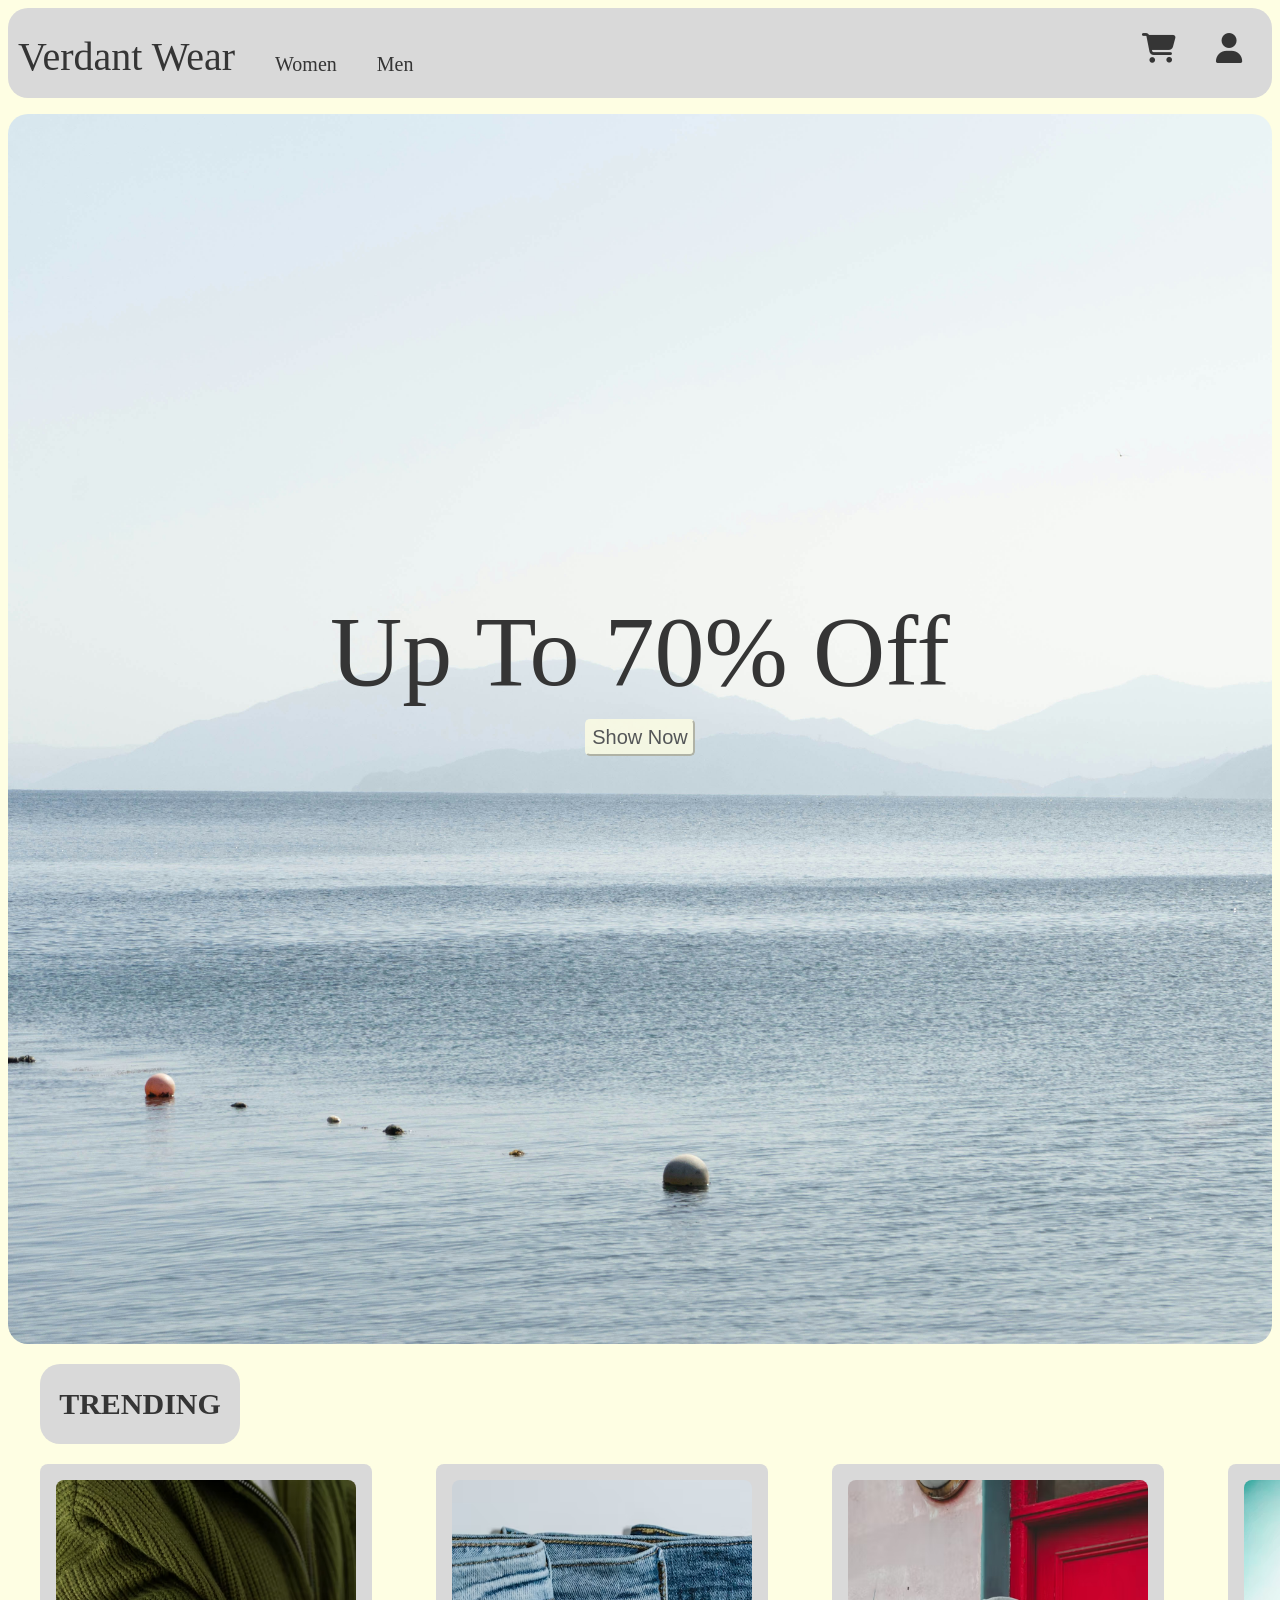
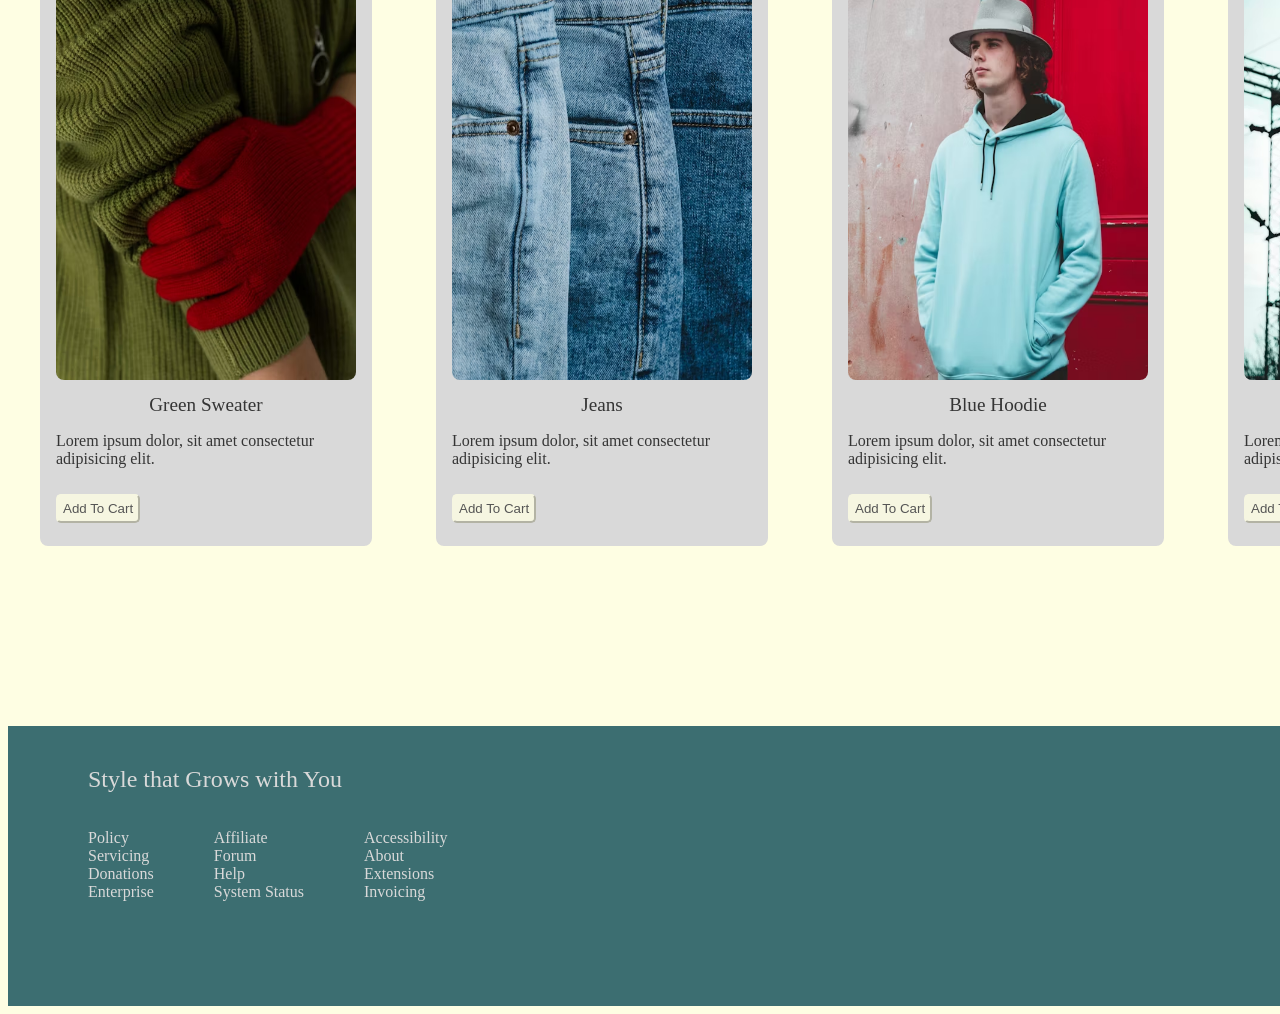
<file: index.html>
<!DOCTYPE html>
<html lang="en">
<head>
    <meta charset="UTF-8">
    <meta name="viewport" content="width=device-width, initial-scale=1.0">
    <title>Loading</title>
</head>
<body>
    


    <script>
        window.location.replace('./public/home_page.html')
    </script>
</body>
</html>
</file>
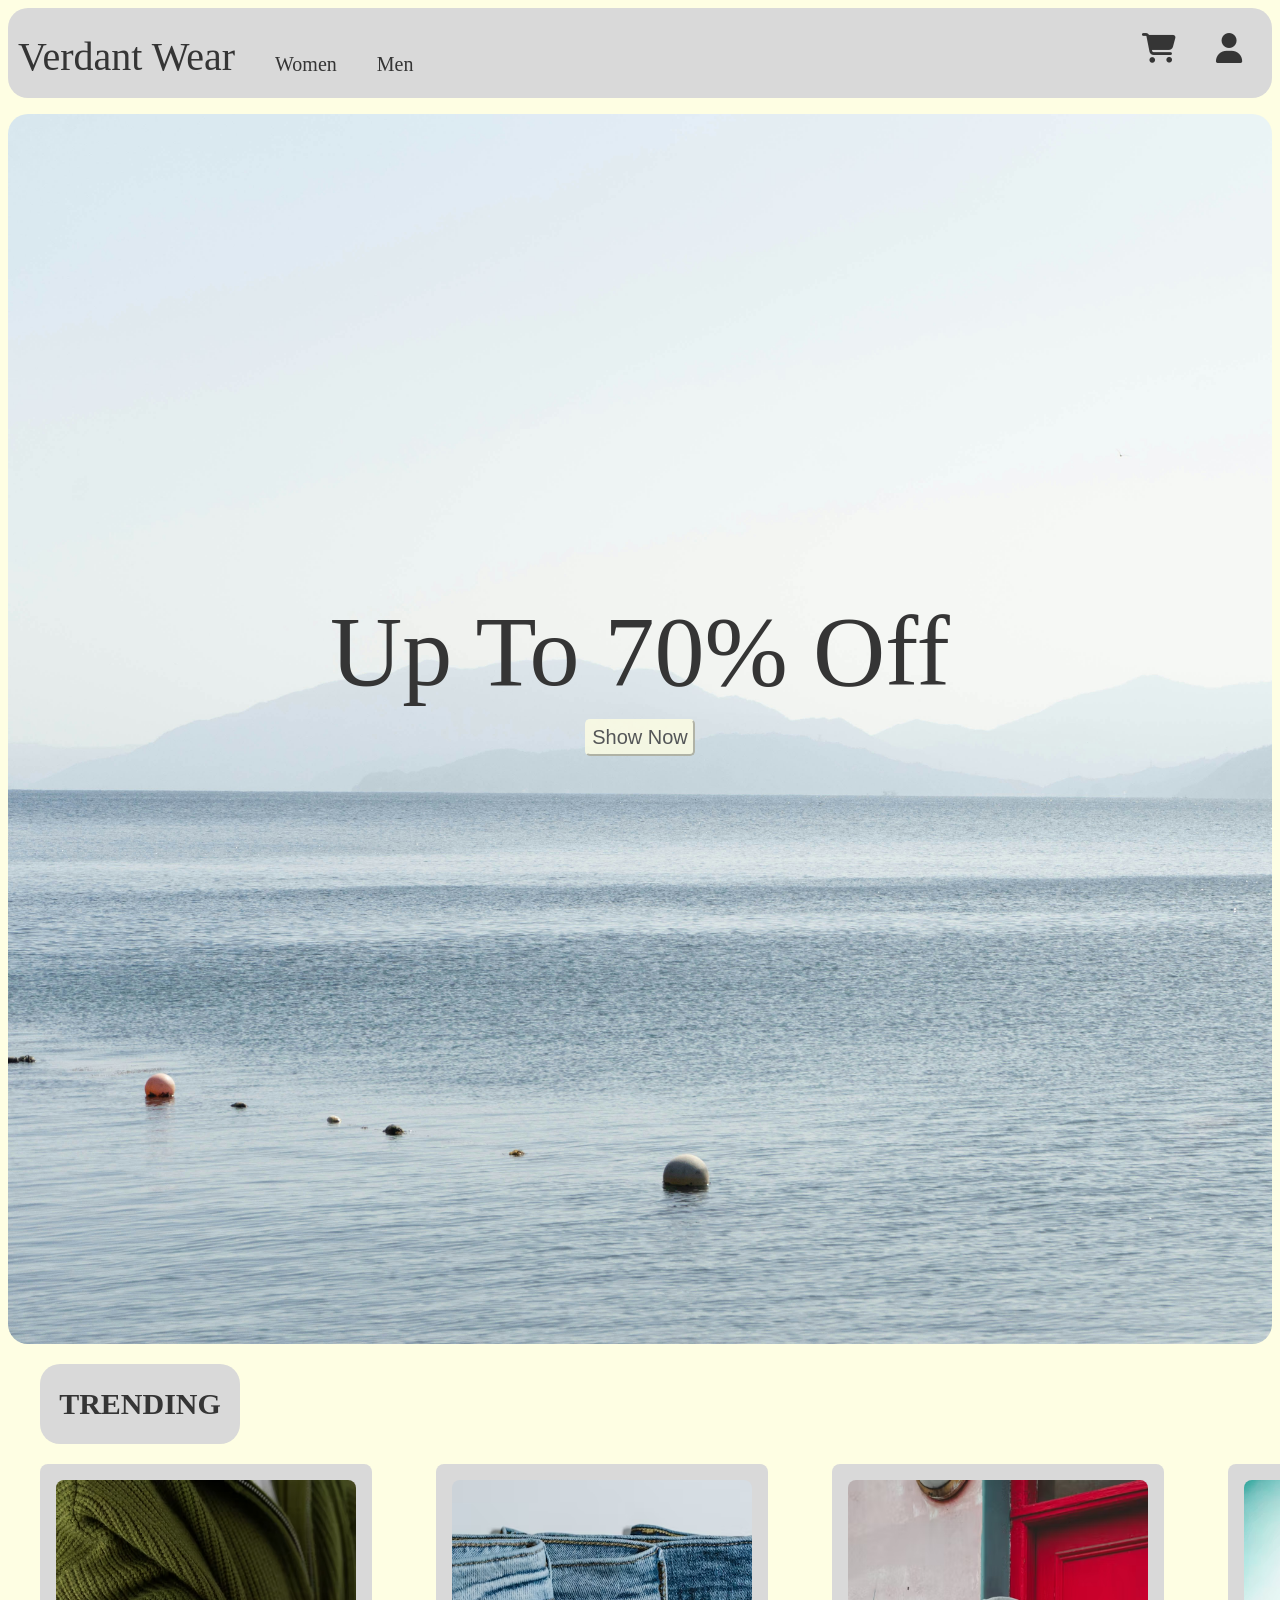
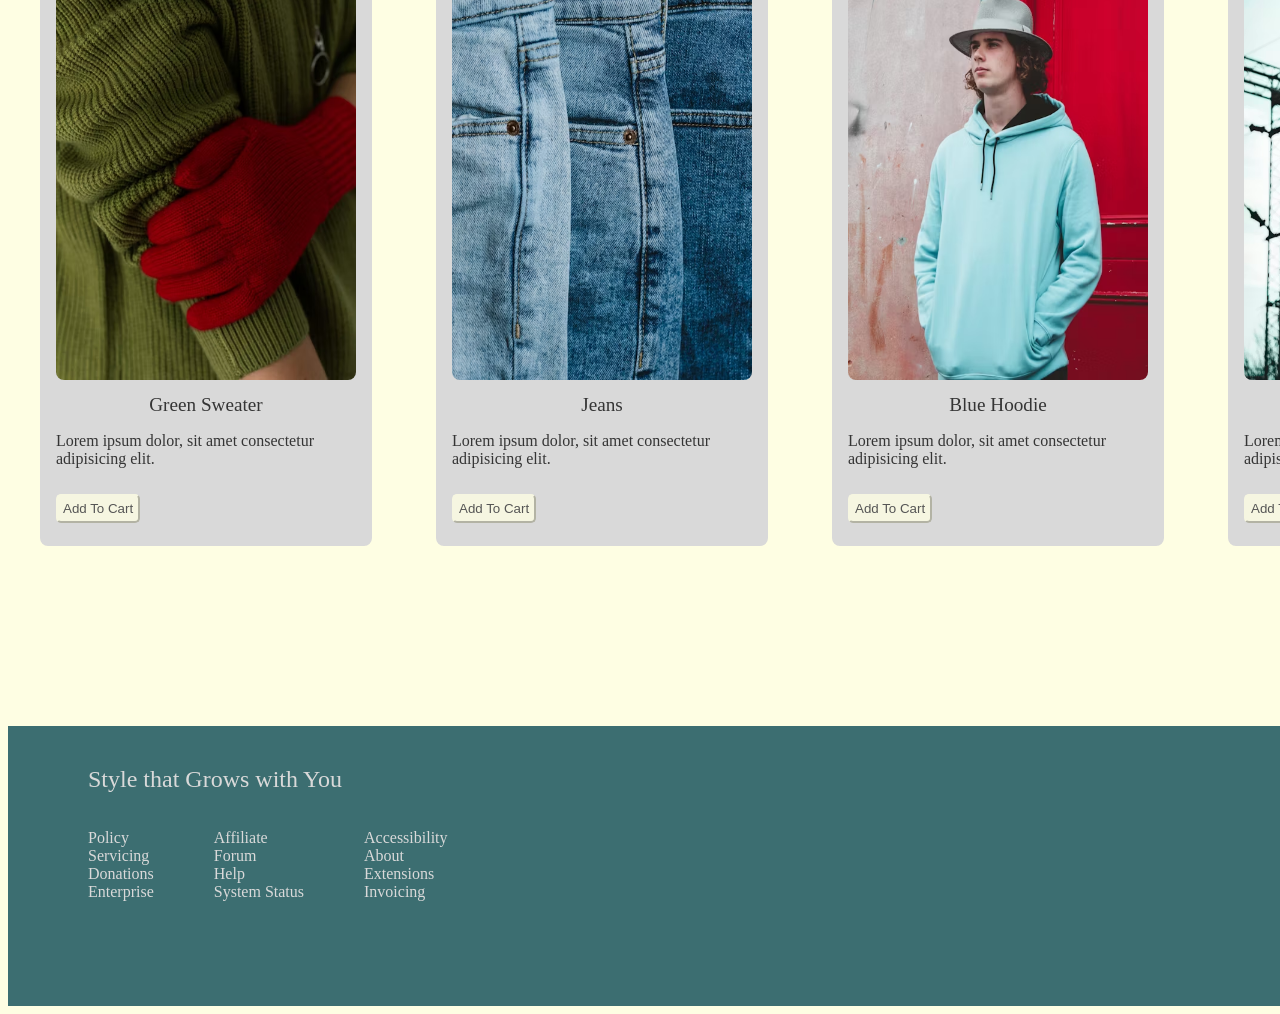
<file: public/buy/index.html>
<!DOCTYPE html>
<html lang="en">
<head>
    <meta charset="UTF-8">
    <meta name="viewport" content="width=device-width, initial-scale=1.0">
    <title>Loading</title>
</head>
<body>
    


    <script>
        window.location.replace('/public/home_page.html')
    </script>
</body>
</html>
</file>
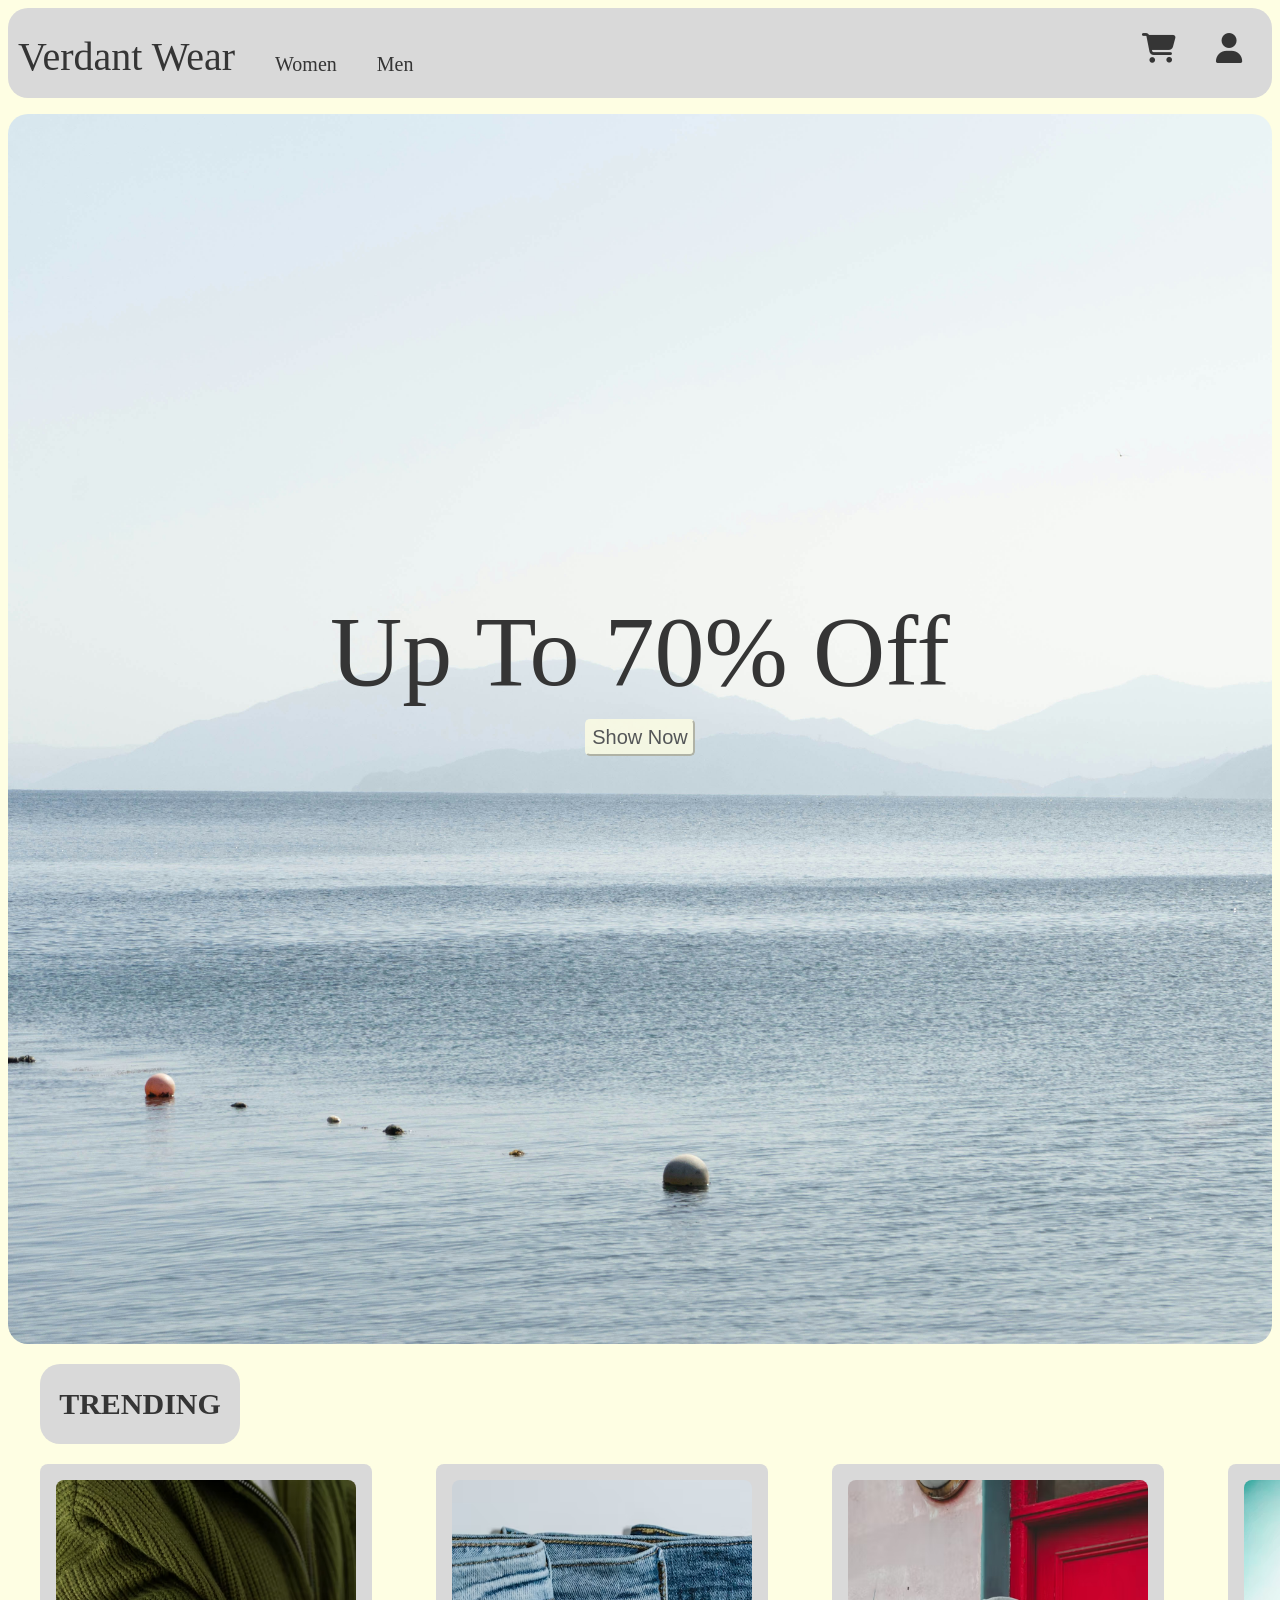
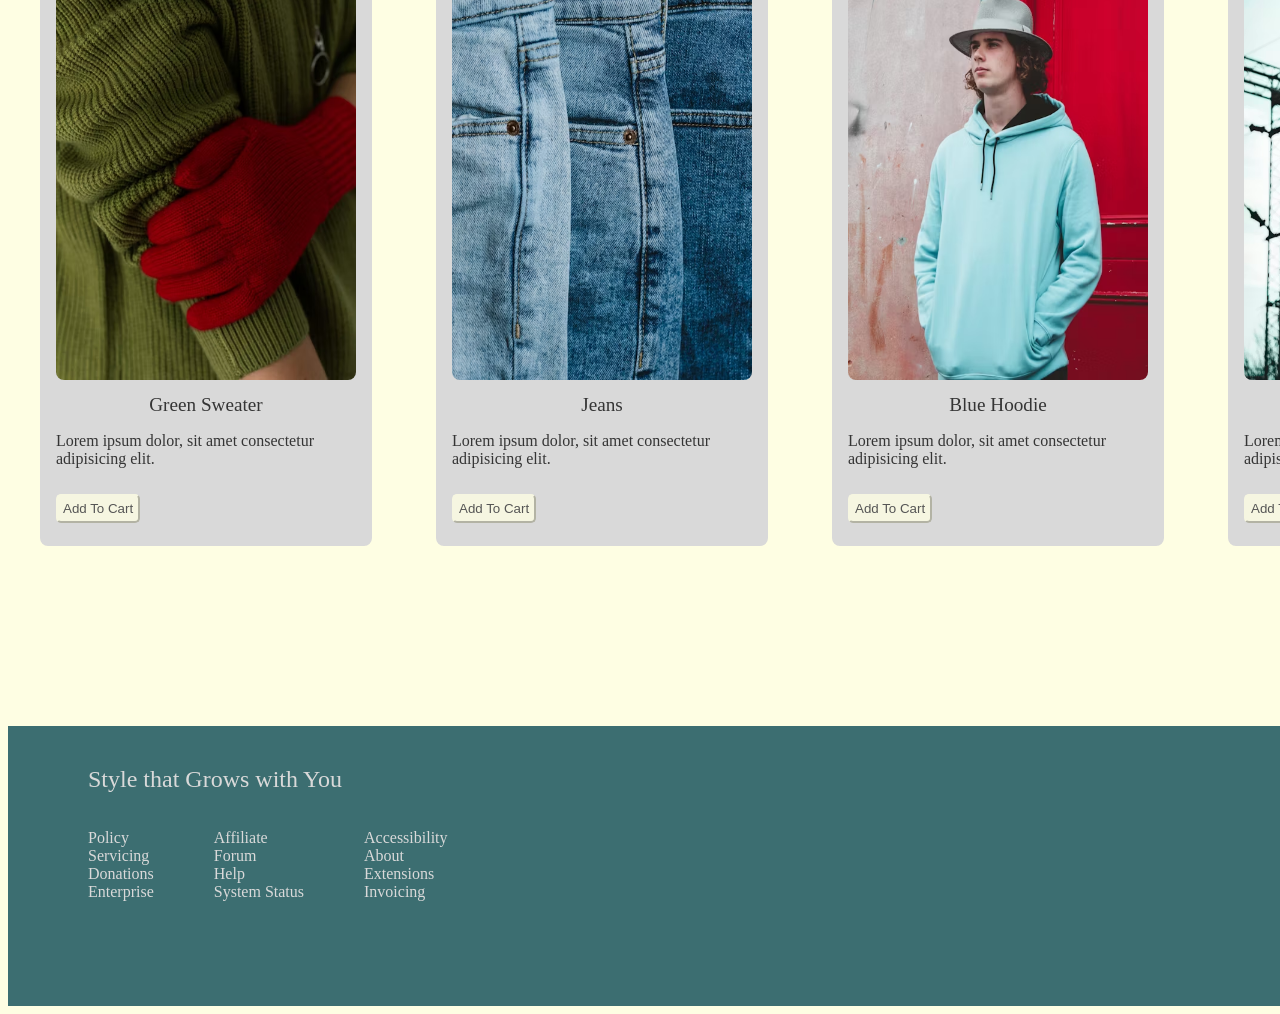
<file: public/home_page.html>
<!DOCTYPE html>
<html lang="en">
<head>
    <meta charset="UTF-8">
    <meta name="viewport" content="width=device-width, initial-scale=1.0">
    <link rel="stylesheet" href="/public/style/global.css">
    <link rel="stylesheet" href="https://cdnjs.cloudflare.com/ajax/libs/font-awesome/6.5.0/css/all.min.css">
    <link rel="stylesheet" href="homepage_style.css">
    <nav>
        <ul>
            <label for=""></label>
            <div class="left-half">
                <li class="nav-bar-title"><a href="/public/home_page.html" id="nav_bar_title">Verdant Wear</a></li>
                <li class="nav-bar-item-left"><a href="">Women</a></li>
                <li class="nav-bar-item-left"><a href="/public/buy/mens_shop.html">Men</a></li>
            </div>
            <div class="center">
                
            </div>
            <div class="right-half">
                <li class="nav-bar-item-right"><a href="/public/cart/cart.html" style="padding-right: 20px;"><i class="fa-solid fa-cart-shopping"></a></i></li>
                <li class="nav-bar-item-right"><a href="/public/user/login.html"><i class="fa-solid fa-user"></i></a></li>
            </div>
        </ul>
    </nav>
    <title>Home</title>
</head>
<body>
<body>
    <div class="intro_container">
        <div>
            <label class="intro_container_label">Up To 70% Off </label>
            <div style="height: 10px;"></div>
            <div style="display: flex; justify-content: center;" >
                <button class="button-style"><a href="/public/buy/mens_shop.html">Show Now</a></button>
            </div>        
        </div>
    </div>

<div class="ttpx_gap"></div>



    <div class="trending_label_container">
        <label class="trending_label">TRENDING</label>
    </div>
    <div class="ttpx_gap"></div>
    <span class="trending_section">
        <div style="height: 50px;"></div>
        <div class="card">
            <img class="trending_card_image" src="/assets/home_page_card_images/green_sweater.avif" alt="">
            <div style="height: 10px;"></div>
            <label class="card_title"">Green Sweater</label>
            <p class="card_info" style="color: #353535;">Lorem ipsum dolor, sit amet consectetur adipisicing elit.</p>
            <div style="height: 10px;"></div>
            <button class="button-style" id="Green_Sweater"><a href="">Add To Cart</a></button>
        </div>
        <div class="card">
            <img class="trending_card_image" src="/assets/home_page_card_images/jeans.avif" alt="">
            <div style="height: 10px;"></div>
            <label class="card_title"">Jeans</label>
            <p class="card_info" style="color: #353535;">Lorem ipsum dolor, sit amet consectetur adipisicing elit.</p>
            <div style="height: 10px;"></div>
            <button class="button-style" id="Jeans"><a href="">Add To Cart</a></button>
        </div>
        <div class="card">
            <img class="trending_card_image" src="/assets/home_page_card_images/blue_hoodie.avif" alt="">
            <div style="height: 10px;"></div>
            <label class="card_title"">Blue Hoodie</label>
            <p class="card_info" style="color: #353535;">Lorem ipsum dolor, sit amet consectetur adipisicing elit.</p>
            <div style="height: 10px;"></div>
            <button class="button-style" id="add_blue_hoodie"><a href="">Add To Cart</a></button>
        </div>
        <div class="card">
            <img class="trending_card_image" src="/assets/home_page_card_images/nike_whatever.avif" alt="">
            <div style="height: 10px;"></div>
            <label class="card_title"">Nike</label>
            <p class="card_info" style="color: #353535;">Lorem ipsum dolor, sit amet consectetur adipisicing elit.</p>
            <div style="height: 10px;"></div>
            <button class="button-style" id="add_nike_cart"><a href="">Add To Cart</a></button>
        </div>
    </span>

    <div style="height: 90px;"></div>
    <div id="recently_viewed_container"></div>
    <div style="height: 90px;"></div>

    <div class="footer" style="background-color: #3C6E71; height: 200px; width: 100%;">
        <label for="" class="footer-slogan p-10 text-2xl" style="color: #D9D9D9; ">Style that Grows with You</label>

        <div class="ttpx_gap"></div>
        <div class="footer-text-container">
            <ul>
            <li class="footer-text"><a href="">Policy</a></li>
            <li class="footer-text"><a href="">Servicing</a></li>
            <li class="footer-text"><a href="">Donations</a></li>
            <li class="footer-text"><a href="">Enterprise</a></li>
        </ul>
        <div style="width: 20px;"></div>
            <ul>        
            <li class="footer-text"><a href="">Affiliate</a></li>
            <li class="footer-text"><a href="">Forum</a></li>
            <li class="footer-text"><a href="">Help</a></li>
            <li class="footer-text"><a href="">System Status</a></li>
        </ul>
        <div style="width: 20px;"></div>
        <ul>
            <li class="footer-text"><a href="">Accessibility</a></li>
            <li class="footer-text"><a href="">About</a></li>
            <li class="footer-text"><a href="">Extensions</a></li>
            <li class="footer-text"><a href="" id="clear_button">Invoicing</a></li>
        </ul>
        <div class="contact"> 

        </div>
        </div>
    </div>

    <script type="module" src="home_page.js">


    </script>
</body
</html>
</file>
<file: public/style/global.css>
ul{
    list-style-type: none;
}

nav ul{
    margin-top: 0px;
    list-style-type: none;
    background-color: #D9D9D9 !important;
    height: 70px;
    border-radius: 20px;
    padding: 10px;
}
body{
    background-color: #FEFEE3;
}
.left-half{
    float: left;
    display: flex;
}
.right-half{
    float: right;
    display: flex;
}
.nav-bar-item-right a i{
    font-size: 30px;
    padding-right: 20px;
    color: #353535;
}

.left-half .nav-bar-title a{
    text-decoration: none;
    font-size: 40px;
    color: #353535;
}
.left-half .nav-bar-title{
    padding-top: 5px;
}

.left-half{
    padding-top: 10px;
}
.left-half .nav-bar-item-left a{
    text-decoration: none;
    font-size: 20px;
    padding-left: 40px;
    color: #353535;
}

.left-half .nav-bar-item-left{
    padding-top: 25px;
}

.nav-bar-item-right{
    padding-top: 15px;
}
.button-style{
    border-color: #FEFEE3;
    border-radius: 5px;
    text-decoration: none;
    padding: 5px;
    background-color: #FEFEE3;
    border-width: 2px;
    opacity: 0.8;
    transition: 0.3;
}
.button-style a{
    text-decoration: none;
    color: #353535;
}
.line_filter_divider{
    color: #353535;
}
.input_boxes{
    border-radius: 15px;
    padding: 6px;
    border-color: #353535;
    font-size: 15px;
}
.centering{
    display: flex;
    justify-content: center;
}

.break{
    flex-basis: 100%;
}
</file>
<file: public/homepage_style.css>
.trending_section{
    display: flex;
    justify-content: space-between;
}
.trending_label{
    font-weight: bold;
    font-size: 30px;
    color: #353535;
}
.card{
    height: 650px;
    width: 300px;
    background-color:#D9D9D9;
    margin-left: 32px;
    margin-right: 32px;
    border-radius: 8px;
    padding: 16px;
}
.trending_card_image{
    height: 500px;
    width: 300px;
    border-radius: 8px;
}
.trending_section .card_title{
    display: flex;
    justify-content: center;
    font-size: larger;
    color: #353535;
}
.trending_label_container{
    background-color: #D9D9D9;
    height: 80px;
    width: 200px;
    margin-left: 32px;
    display: flex;
    justify-content: center;
    align-items: center;
    border-radius: 20px;
}
.recently_viewed_section{
    display: flex;
    justify-content: space-between;
}
.trending_label{
    font-weight: bold;
    font-size: 30px;
    color: #353535;
}
.card{
    height: 650px;
    width: 300px;
    background-color:#D9D9D9;
    margin-left: 32px;
    margin-right: 32px;
    border-radius: 8px;
    padding: 16px;
}
.recently_viewed_card_image{
    height: 500px;
    width: 300px;
    border-radius: 8px;
}
.recently_viewed_section .card_title{
    display: flex;
    justify-content: center;
    font-size: larger;
    color: #353535;
}
.recently_viewed_label_container{
    background-color: #D9D9D9;
    height: 80px;
    width: 300px;
    margin-left: 32px;
    display: flex;
    justify-content: center;
    align-items: center;
    border-radius: 20px;
}
.recently_viewed_label{
    font-weight: bold;
    font-size: 30px;
    color: #353535;
}
.footer-text-container{display: flex; margin: 0px;}
.footer-text-container ul{list-style: none;}
.footer-text-container .footer-text a{
    text-decoration: none;
    color:#D9D9D9
}
.footer-slogan{
    padding-top: 10px;
    padding: 40px;
    font-size: 24px;
}
.footer{padding: 40px; }
.intro_image{
    height: 1000px;
    width: 100%;
    border-radius: 20px;
}
.intro_container{
    height: 750px;
    width: 100%;
    background-image: url("/assets/backgrounds/yoko-saito-HZM4xO2gQBI-unsplash.jpg");
    background-size: cover;
    border-radius: 20px;
    padding-top: 480px;
}
.intro_container .intro_container_label{
    font-size: 100px;
    color:#353535;
    display: flex;
    justify-content: center;
}
.intro_container .button-style{
    font-size: 20px;
    color:#353535;
    display: flex;
    justify-content: center;
}
.ttpx_gap{
    height: 20px;
}
</file>
